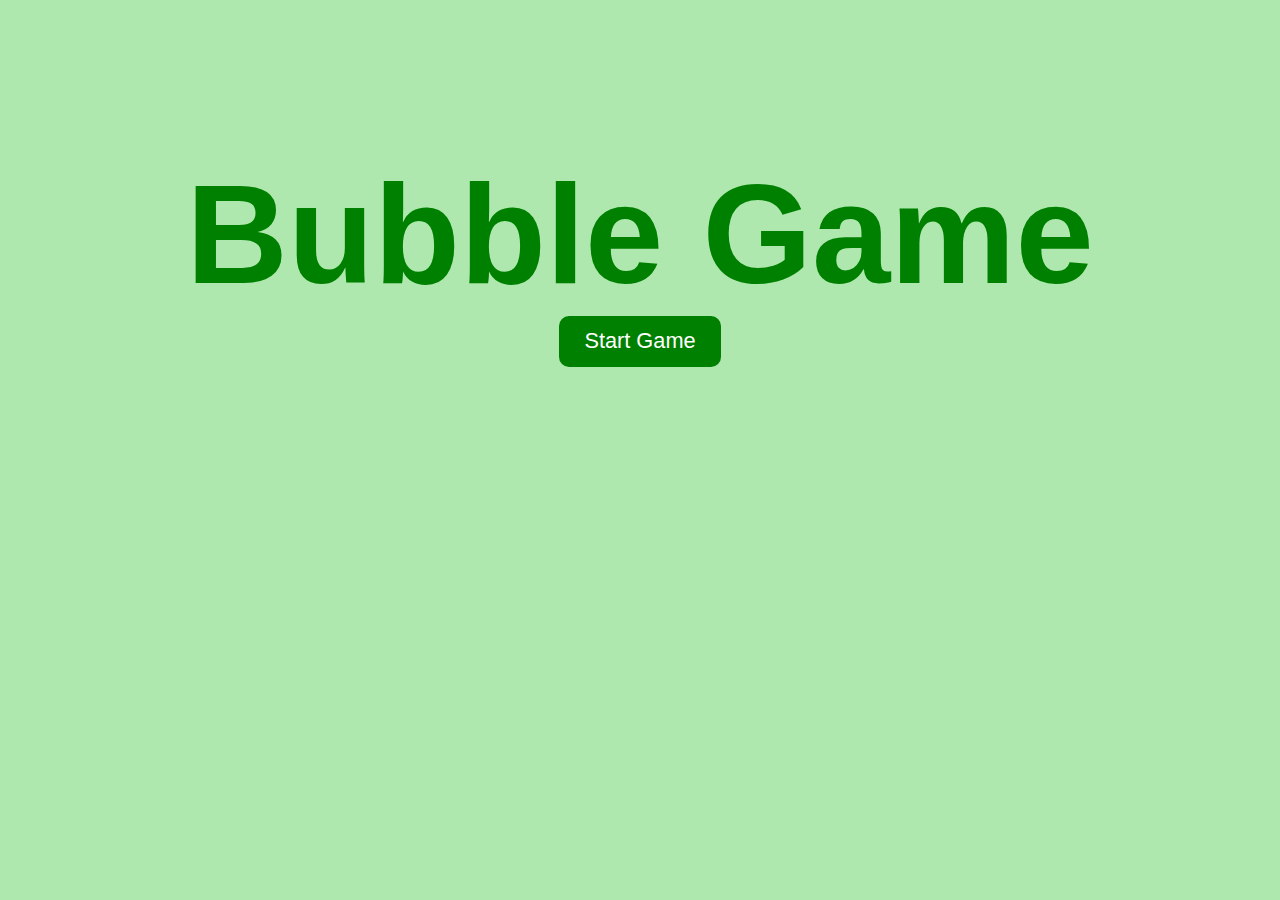
<file: index.html>
<!DOCTYPE html>
<html lang="en">
<head>
    <meta charset="UTF-8">
    <meta name="viewport" content="width=device-width, initial-scale=1.0">
    <title>Bubble Game</title>
    <link rel="stylesheet" href="main.css">
    <link rel="shortcut icon" href="./images/favicon.png" type="image/x-icon">
</head>
<body>
    <div id="main">
        <div id="heading">
            <h1>Bubble Game</h1>
            <a href="main.html">Start Game</a>
        </div>
    </div>
</body>
</html>
</file>
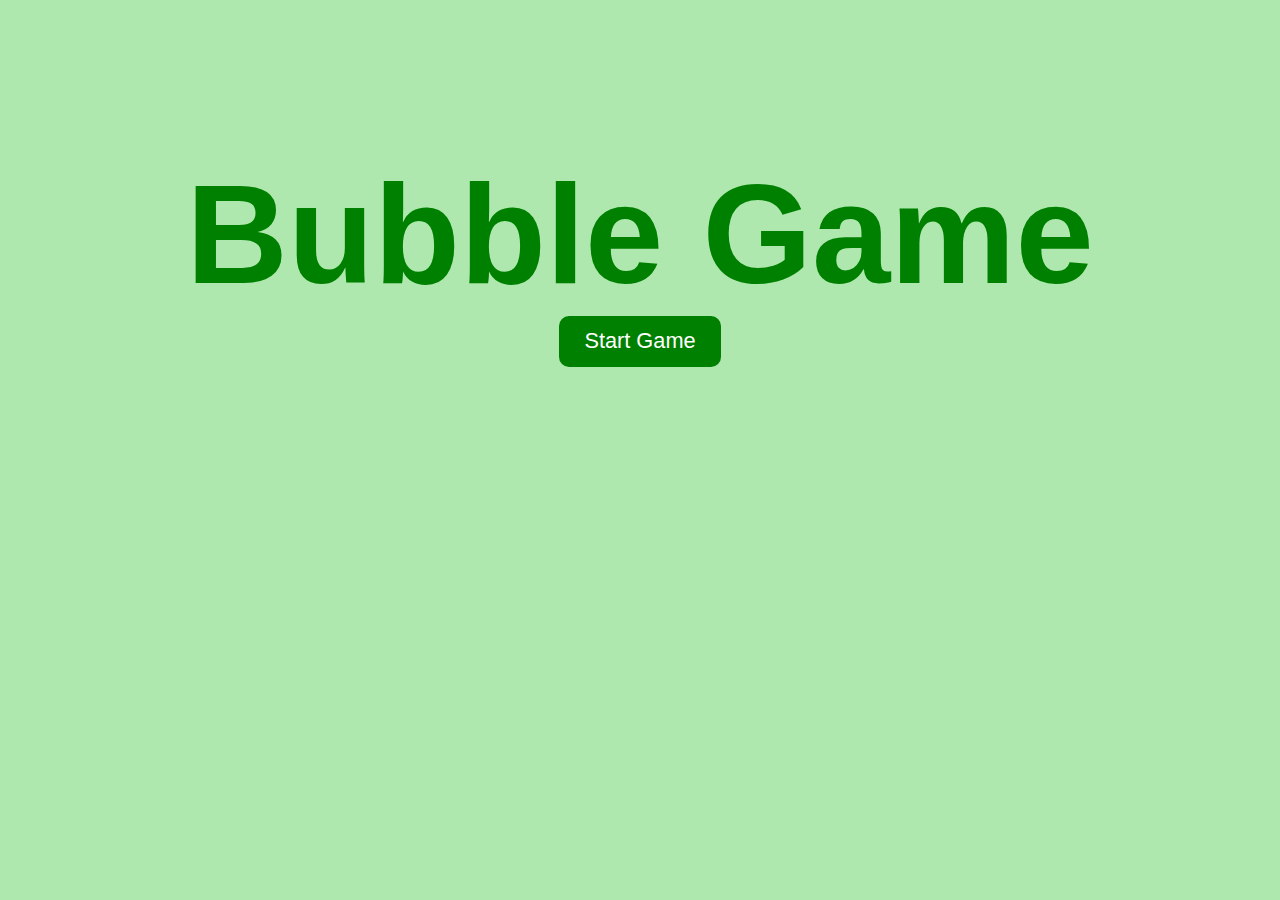
<file: indexmain.html>
<!DOCTYPE html>
<html lang="en">
<head>
    <meta charset="UTF-8">
    <meta name="viewport" content="width=device-width, initial-scale=1.0">
    <title>Bubble Game</title>
    <link rel="stylesheet" href="main.css">
    <link rel="shortcut icon" href="./images/favicon.png" type="image/x-icon">
</head>
<body>
    <div id="main">
        <div id="heading">
            <h1>Bubble Game</h1>
            <a href="index.html">Start Game</a>
        </div>
    </div>
</body>
</html>
</file>
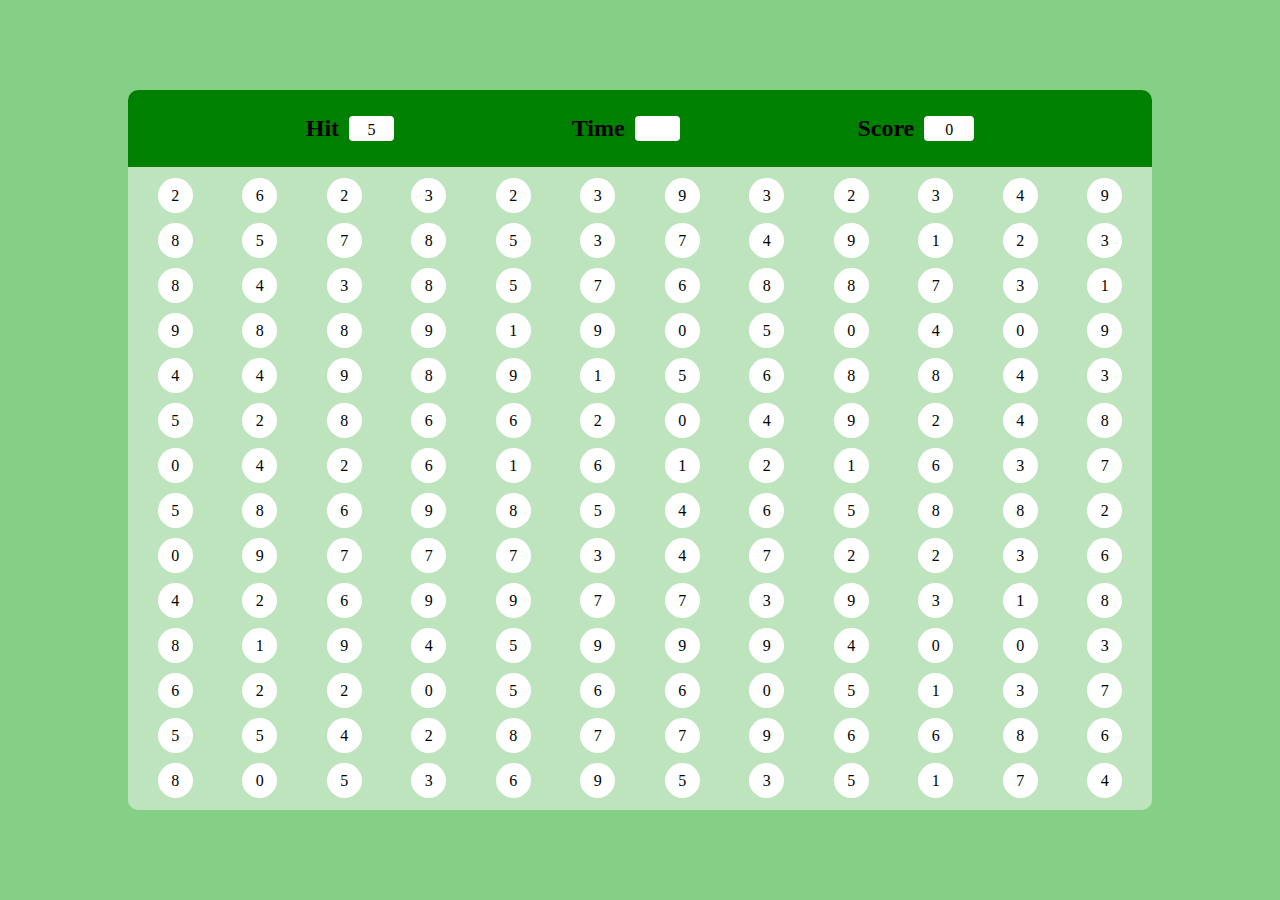
<file: main.html>
<!DOCTYPE html>
<html lang="en">
<head>
    <meta charset="UTF-8">
    <meta name="viewport" content="width=device-width, initial-scale=1.0">
    <title>Bubble Game</title>
    <link rel="stylesheet" href="style.css">
    <link rel="shortcut icon" href="./images/favicon.png" type="image/x-icon">
</head>
<body>
    <div id="box">
        <div id="panel">
            <div id="ptop">
                <div class="elem">
                    <h2>Hit</h2>
                    <div id="Hit" class="box"></div>
                </div>
                <div class="elem">
                    <h2>Time</h2>
                    <div id="time" class="box"></div>
                </div>
                <div class="elem">
                    <h2>Score</h2>
                    <div id="score" class="box">0</div>
                </div>
            </div>
            <div id="pbtm"> 

            </div>
        </div>
    </div>
    <script src="script.js"></script>
</body>
</html>
</file>
<file: main.css>
*{
    margin: 0;
    padding: 0;
    box-sizing: border-box;
    font-family: sans-serif;
}
html, body{
    width: 100%;
    height: 100%;
}
#main{
    background-color: rgb(174, 232, 174);
    width: 100%;
    height: 100%;
}
#heading{
    padding-top: 12vw;
    display: flex;
    align-items: center;
    justify-content: center;
    flex-direction: column;
}
#heading h1{
    font-size: 11vw;
    font-weight: 900;
    color: green;
}
#heading a{
    padding: 1vw 2vw;
    background-color: green;
    color: #fff;
    text-decoration: none;
    border-radius: 10px;
    font-size: 1.7vw;
    transition: all ease-in-out .5s;
}
#heading a:hover{
    transform: scale(1.1);
}
@media (max-width:600px) {
    #main{
        display: flex;
        align-items: center;
        justify-content: center;
        height: 100dvh;
    }
}
</file>
<file: style.css>
*{
    margin: 0;
    padding: 0;
    box-sizing: border-box; ho
    font-family: sans-serif;
}
html, body{
    width: 100%;
    height: 100%;
}
#box{
    display: flex;
    align-items: center;
    justify-content: center;
    width: 100%;
    height: 100vh;
    background-color: rgb(134, 207, 134);
}
#panel{
    width: 80%;
    height: 80%;
    border-radius: 10px;
    overflow: hidden;
    background-color: rgb(190, 228, 190);
}
#ptop{
    display: flex;
    align-items: center;
    justify-content: space-evenly;
    width: 100%;
    height: 6vw;
    background-color: green;
}
.elem{
    display: flex;
    align-items: center;
    gap: 10px;
}
.elem h2{
    text-size: 1vw;
}
#ptop #score{
    width: 50px;
}
.box{
    width: 45px;
    height: 25px;
    padding: 5px;
    text-align: center;
    border-radius: 4px;
    background-color: #fff;
}
#pbtm{
    padding: 10px;
    color: green;
    display: flex;
    align-items: center;
    justify-content: center;
    flex-direction: column;
    gap: 10px;
    flex-wrap: wrap;
    width: 100%;
    height: calc(100% - 6vw);
}
#pbtm a{
    padding: 1vw 2vw;
    background-color: green;
    color: #fff;
    text-decoration: none;
    border-radius: 10px;
    font-size: 1.7vw;
    transition: all ease-in-out .5s;
}
#pbtm a:hover{
    transform: scale(1.1);
}
.bubble{
    width: 35px;
    height: 35px;
    display: flex;
    align-items: center;
    justify-content: center;
    background-color: #fff;
    color: #000;
    border-radius: 50%;
}
.bubble:hover{
    background-color: rgb(134, 207, 134);
    cursor: pointer;
}
@media screen and (max-width: 768px) {
    #box{
        height:100dvh;
    }
    
    #panel {
        width: 95%;
        height: 95%;
    }

    #ptop {
        height: auto;
    }

    .elem {
        flex-direction: column;
        align-items: center;
        margin-bottom: 10px;
        margin-top: 20px;
    }

    #pbtm {
        padding: 5px;
    }

    #pbtm a {
        padding: 6px 12px;
        font-size: 12px;
    }

    .bubble {
        width: 25px;
        height: 25px;
        font-size: 12px;
    }
}
</file>
